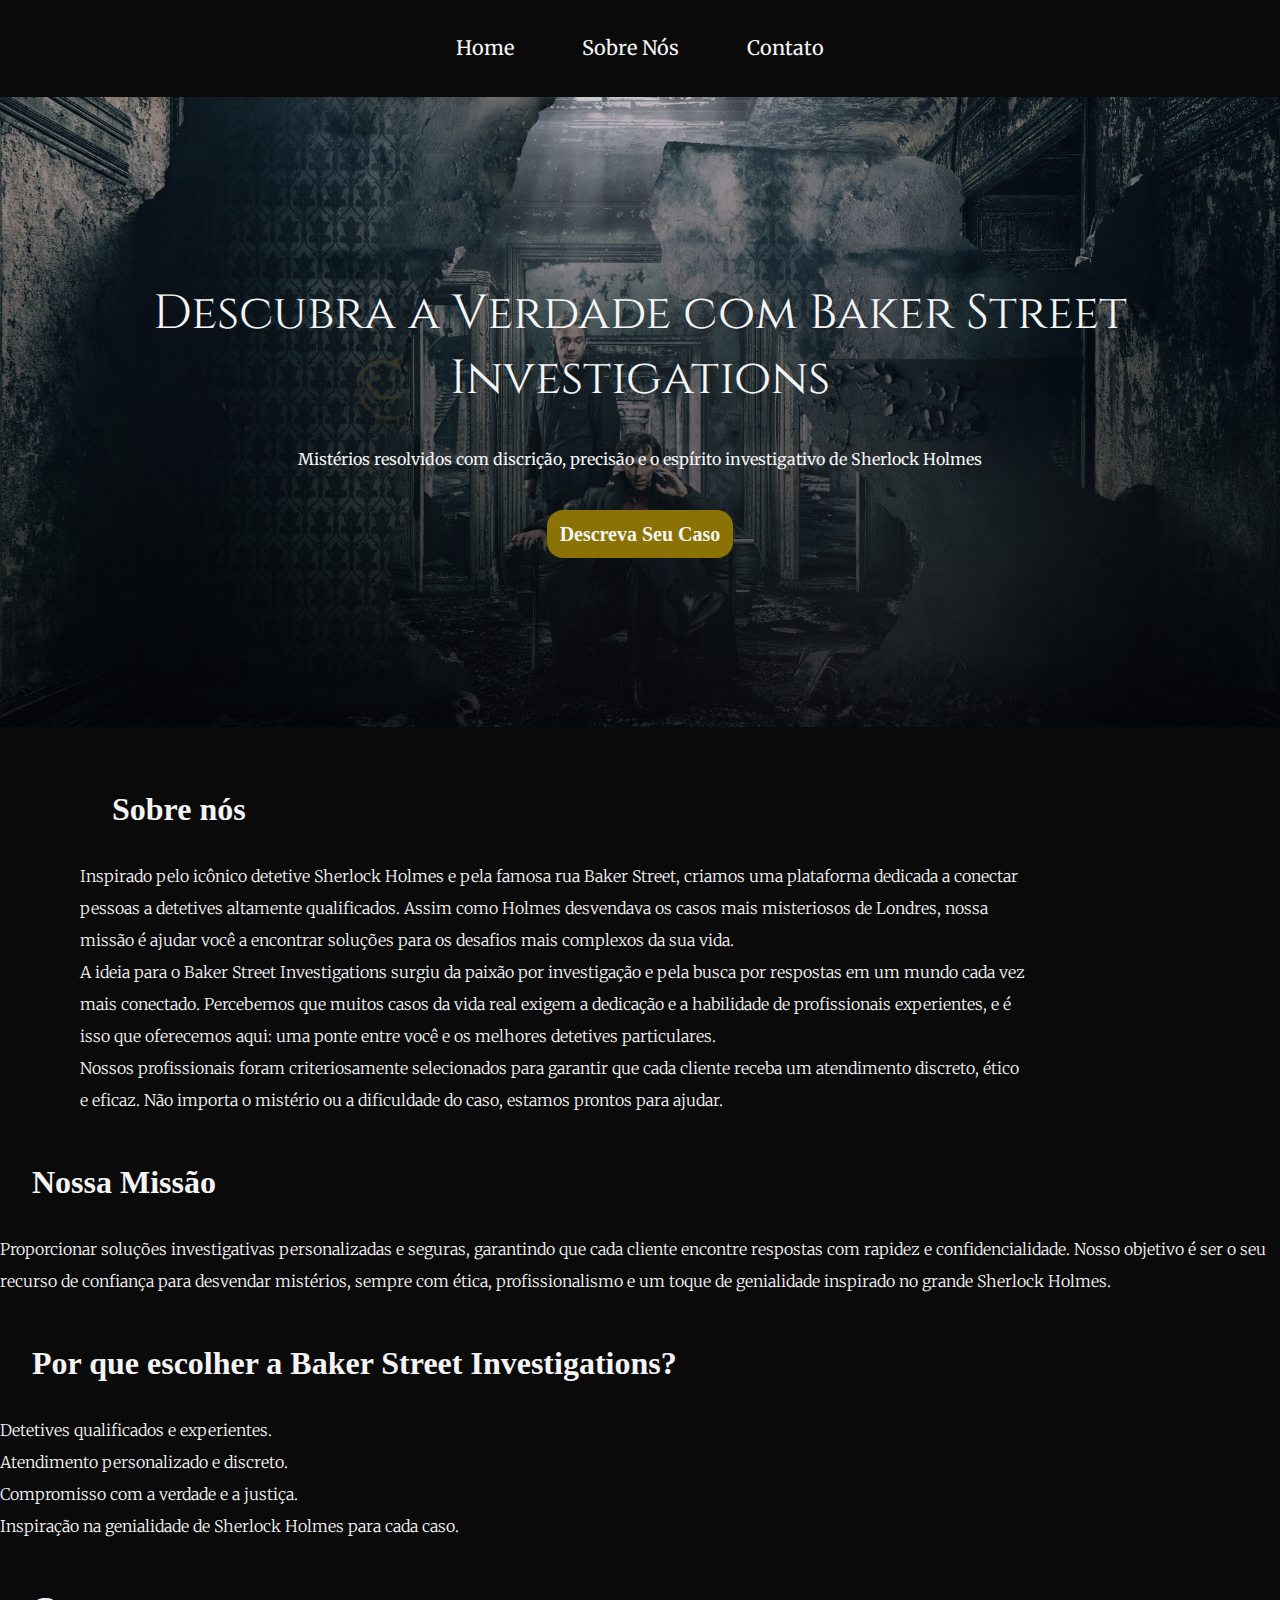
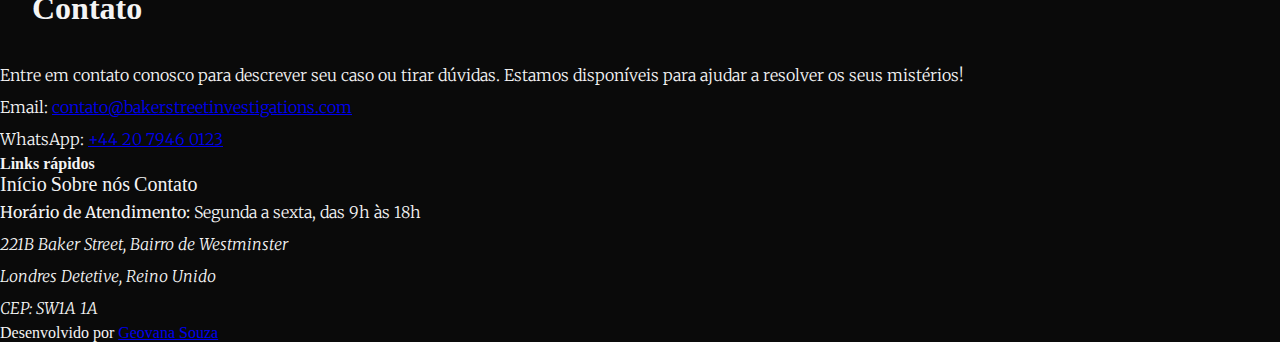
<file: index.html>
<!DOCTYPE html>
<html lang="pt-BR">
<head>
    <meta charset="UTF-8">
    <meta name="viewport" content="width=device-width, initial-scale=1.0">
    <title>Baker Street Investigations</title>
    <link rel="stylesheet" href="index.css">
    <link rel="preconnect" href="https://fonts.googleapis.com">
    <link rel="preconnect" href="https://fonts.gstatic.com" crossorigin>
    <link href="https://fonts.googleapis.com/css2?family=Cinzel:wght@500&family=Merriweather:wght@300;400&display=swap" rel="stylesheet">
</head>
<body>

    <header>
        <nav class="navbar">
            <ul>
              <li><a href="#home">Home</a></li>
              <li><a href="#about">Sobre Nós</a></li>
              <li><a href="#contact">Contato</a></li>
            </ul>
          </nav>     
    </header>
            <!--Conteúdo Principal-->
    <main>
        <section id="home" class="hero">
            <h1 class="hero_title">Descubra a Verdade com Baker Street Investigations</h1>
                <p class="hero_text">Mistérios resolvidos com discrição, precisão e o espírito investigativo de Sherlock Holmes</p>
                <a  class="hero_cta" href="/fomulario.html" target="_blank">Descreva Seu Caso</a>
        </section>

        <section id="about">
            <h2 class="title_about">Sobre nós</h2>
            <article class="text_about">
                <p>Inspirado pelo icônico detetive Sherlock Holmes e pela famosa rua Baker Street, criamos uma plataforma dedicada a conectar pessoas a detetives altamente qualificados. Assim como Holmes desvendava os casos mais misteriosos de Londres, nossa missão é ajudar você a encontrar soluções para os desafios mais complexos da sua vida.</p>
                <p>A ideia para o Baker Street Investigations surgiu da paixão por investigação e pela busca por respostas em um mundo cada vez mais conectado. Percebemos que muitos casos da vida real exigem a dedicação e a habilidade de profissionais experientes, e é isso que oferecemos aqui: uma ponte entre você e os melhores detetives particulares.</p>
                <p>Nossos profissionais foram criteriosamente selecionados para garantir que cada cliente receba um atendimento discreto, ético e eficaz. Não importa o mistério ou a dificuldade do caso, estamos prontos para ajudar.</p>
            </article>
        </section>

        <section id="missao">
            <h2>Nossa Missão</h2>
            <article>
                <p>Proporcionar soluções investigativas personalizadas e seguras, garantindo que cada cliente encontre respostas com rapidez e confidencialidade. Nosso objetivo é ser o seu recurso de confiança para desvendar mistérios, sempre com ética, profissionalismo e um toque de genialidade inspirado no grande Sherlock Holmes.</p>
            </article>
        </section>

        <section>
            <h2>Por que escolher a Baker Street Investigations?</h2>
            <article>
                <ul>
                    <li>Detetives qualificados e experientes.</li>
                    <li>Atendimento personalizado e discreto.</li>
                    <li>Compromisso com a verdade e a justiça.</li>
                    <li>Inspiração na genialidade de Sherlock Holmes para cada caso.</li>
                </ul>
            </article>
        </section>
        
        <section id="contact">
            <h2>Contato</h2>
            <article>
                <div>
                    <p>Entre em contato conosco para descrever seu caso ou tirar dúvidas. Estamos disponíveis para ajudar a resolver os seus mistérios!</p>
                    <p>Email: <a href="mailto:contato@bakerstreetinvestigations.com">contato@bakerstreetinvestigations.com</a></p>
                    <p>WhatsApp: <a href="https://wa.me/442079460123" target="_blank">+44 20 7946 0123</a></p>
                </div>
            </article>
        </section>

        <!--Rodapé-->
        <footer>
            <div>
                <strong class="titulo">Links rápidos</strong>
                <nav>
                    <a href="index.html">Início</a>
                    <a href="#about">Sobre nós</a>
                    <a href="#contact">Contato</a>
                </nav>
            </div>
            
            <article>
                <p><strong>Horário de Atendimento:</strong> Segunda a sexta, das 9h às 18h</p>
                <address>
                    <p>221B Baker Street, Bairro de Westminster</p>
                    <p>Londres Detetive, Reino Unido</p> 
                    <p>CEP: SW1A 1A</p> 
                </address>
            </article>

                Desenvolvido por <a href="https://github.com/geovanasouza18 " target="_blank">Geovana Souza</a> 
        </footer>

    </main>
</body>
</html>
</file>
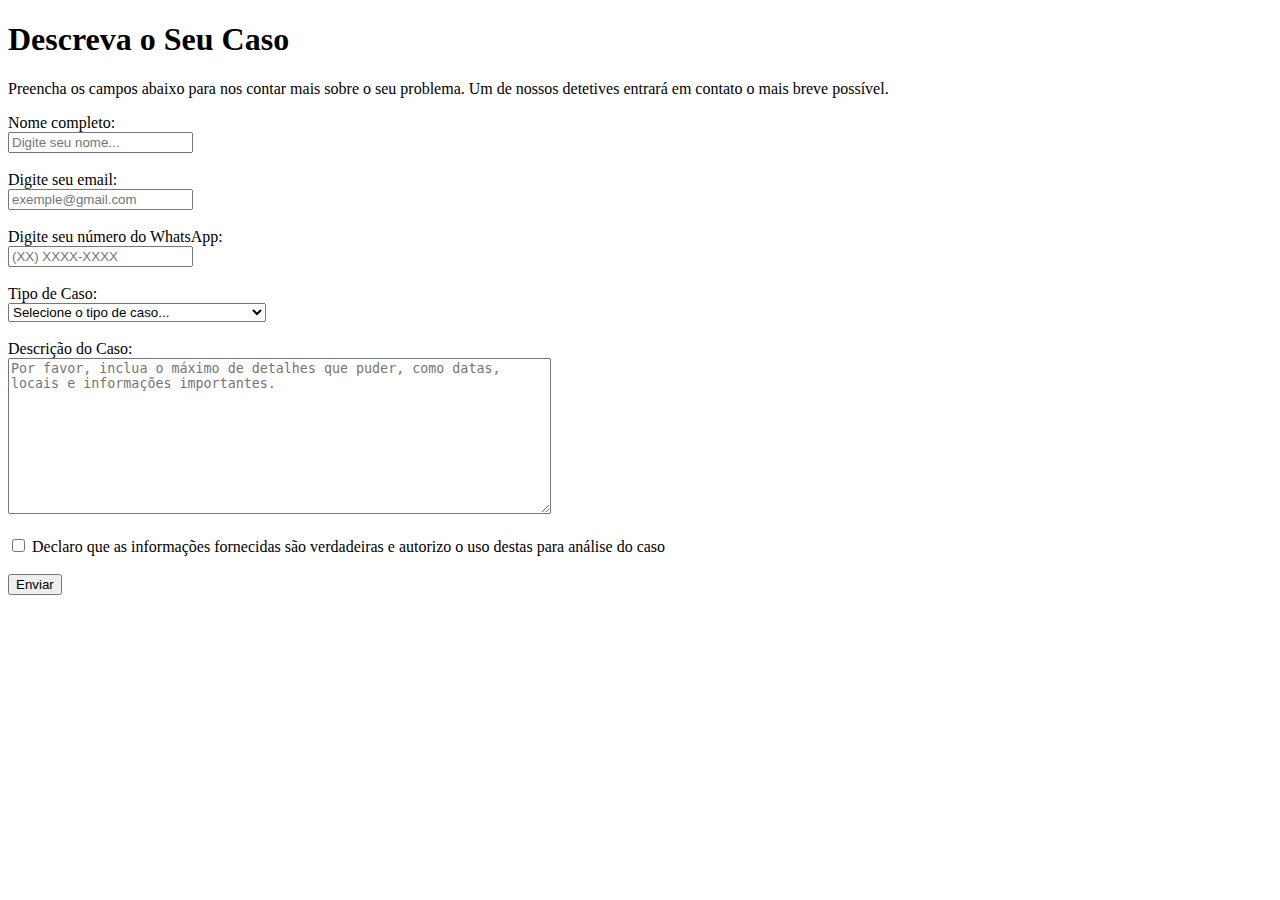
<file: fomulario.html>
<!DOCTYPE html>
<html lang="pt-BR">
<head>
    <meta charset="UTF-8">
    <meta name="viewport" content="width=device-width, initial-scale=1.0">
    <title>Baker Street Investigations</title>
</head>
<body>
    
    <main>
    <h1>Descreva o Seu Caso</h1>
    <p>Preencha os campos abaixo para nos contar mais sobre o seu problema. Um de nossos detetives entrará em contato o mais breve possível.</p>

    <form action="#" method="post">
        <label for="nome">Nome completo:</label><br>
        <input type="text" name="nome" id="nome" placeholder="Digite seu nome..." required><br><br>

        <label for="Email">Digite seu email:</label><br>
        <input type="email" name="email" id="email" placeholder="exemple@gmail.com" required><br><br>

        <label for="whatsapp">Digite seu número do WhatsApp:</label><br>
        <input type="tel" name="numero" id="whatsapp" placeholder="(XX) XXXX-XXXX" required><br><br>

        <label for="caso">Tipo de Caso:</label><br>
        <select name="caso" id="caso" required>
            <option value="" selected disabled>Selecione o tipo de caso...</option>
            <option value="infidelidade">Infidelidade conjugal.</option>
            <option value="localizacao">Localização de pessoas.</option>
            <option value="investigacao">Investigação empresarial.</option>
            <option value="fraude">Fraude financeira.</option>
            <option value="crime">Assassinato</option>
            <option value="outros">Outros (campo aberto para especificar).</option>
        </select><br><br>

        <label for="descricao">Descrição do Caso:</label><br>
        <textarea name="descricao" id="descricao" required placeholder="Por favor, inclua o máximo de detalhes que puder, como datas, locais e informações importantes." cols="65" rows="10"></textarea><br><br>

        <input type="checkbox" name="confirmacao" id="confirmacao" required>
        <label for="confirmacao">Declaro que as informações fornecidas são verdadeiras e autorizo o uso destas para análise do caso</label><br><br>
       
        <button type="submit">Enviar</button>
    </form>
</main>
</body>
</html>
</file>
<file: index.css>
*{
    box-sizing: border-box;
    margin: 0;
    padding: 0;
}

:root{
    --color-primary:#515E66;
    --color-black:#0a0a0a;
    --color-white:#f4f4f4;
    --color-secondery: #8a7304;
}

::selection{
    background-color: var(--color-secondery);
    color: var(--color-white);
}

html {
    scroll-behavior: smooth;
    background-color: var(--color-black);
    color: var(--color-white);
}

h1{
    font-family: "Cinzel", serif;
    font-weight: 800;
}

p, ul{
    font-family: "Merriweather", serif;
    font-weight: 300;
    line-height: 2rem;
}

header{
    background-color: var(--color-black);
    padding: 2rem;
}

nav ul{
    list-style: none;
    text-align: center;
}

nav li{
    display: inline;
    margin: 0 2rem;
}

nav a {
    font-size: 1.25rem;
    font-weight: 400;
    text-decoration: none;
    color: var(--color-white);
}

nav a:hover{
    color: var(--color-secondery);
}

.hero{
    overflow: hidden;
    background-image:linear-gradient(
        to bottom,
        rgba(0, 0, 0, 0.2) 0%,
        rgba(0, 0, 0, 0.8) 100%
        ),url(/img/holmes.jpg);
    background-size: cover;
    background-position: center;
    padding: 8.5rem;
    width: 100%;
    min-height: 70vh;
    text-align: center;
}

.hero_title{
    margin-top: 3REM;
    font-size: 3rem;
    font-weight: 400;
    color: var(--color-white);
    
}

.hero_text{
    font-weight: 400;
    color: var(--color-white);
    margin-top: 2rem;
    margin-bottom: 3rem;
}

.hero_cta{
    background-color: var(--color-secondery);
    color: var(--color-white);
    font-size: 1.25rem;
    font-weight: 700;
    padding: .8rem;
    text-decoration: none;
    border-radius: 16px;
}

section > h2{
    padding: 0 2rem;
    font-size: 2rem;
    margin-top: 3rem;
    margin-bottom: 2rem;
}

#about{
    margin-top: 4rem;
}

.title_about{
    max-width: 950px;
    margin: 0 5rem;
    margin-bottom: 2rem;
}
.text_about{
    max-width: 950px;
    margin: 0 5rem;
}
</file>
